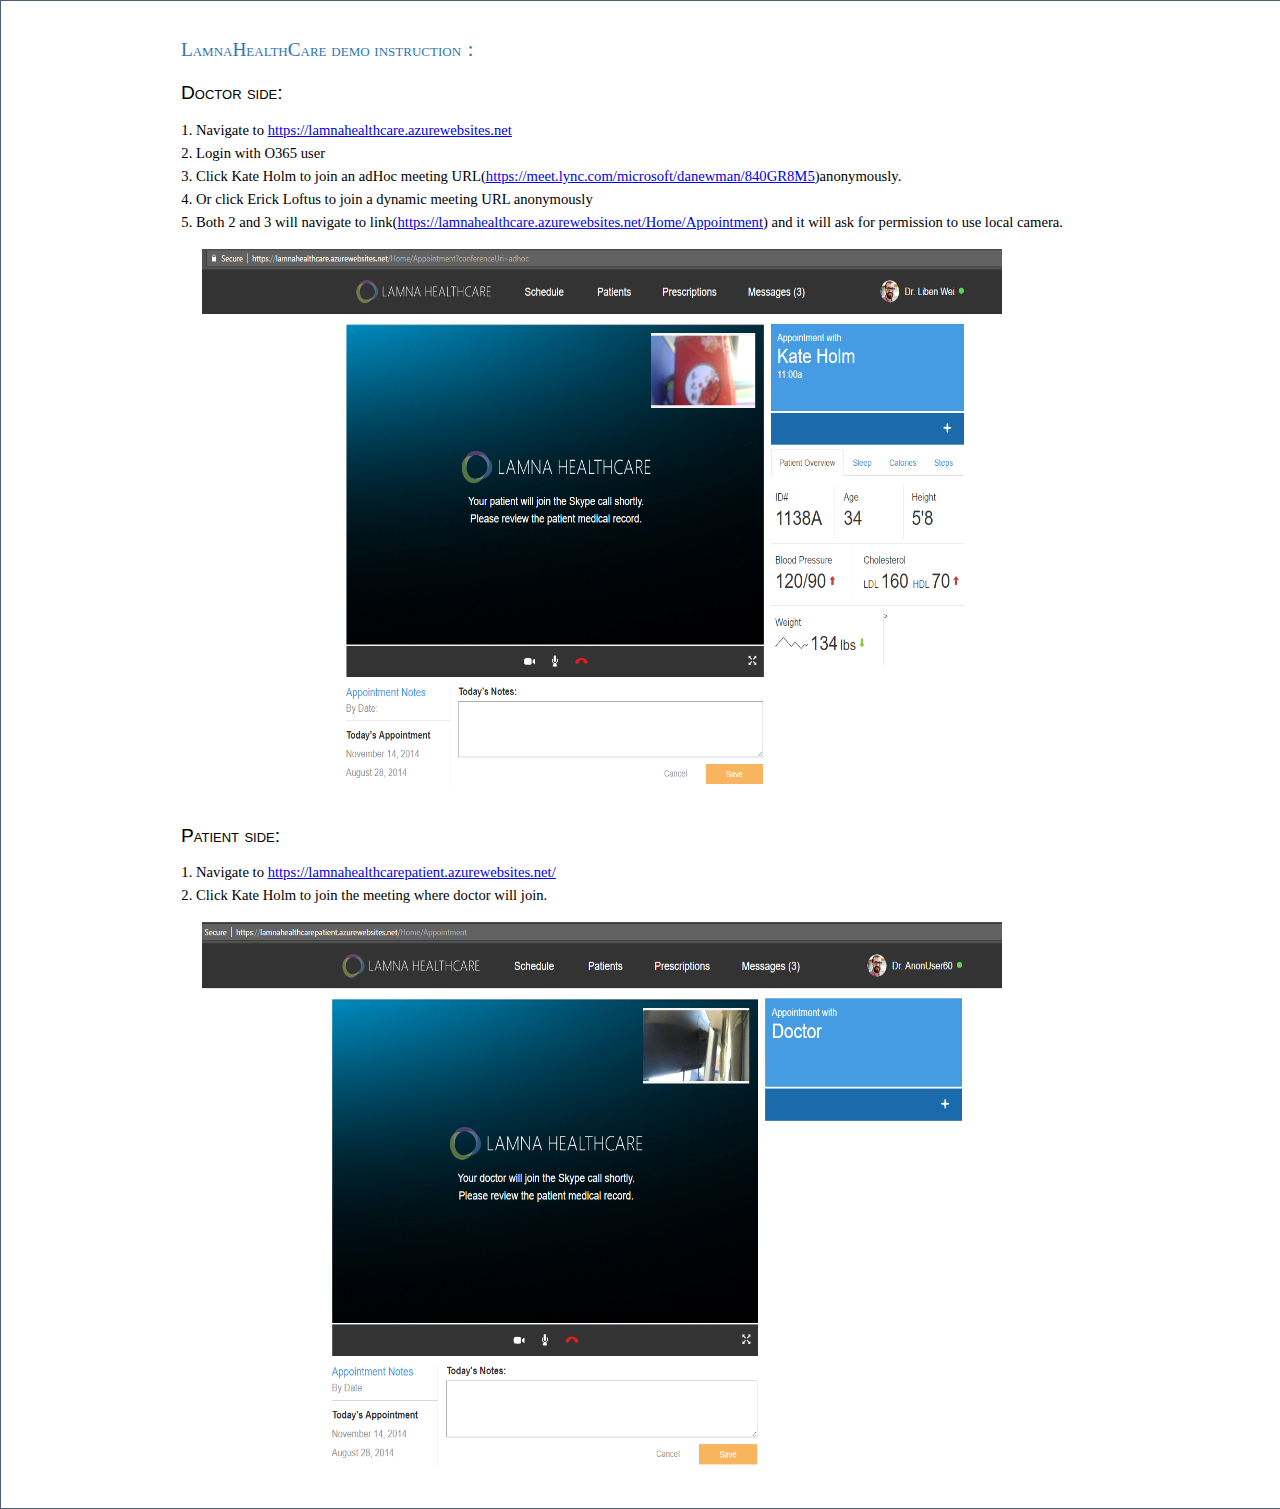
<file: metioPortal/metioPortal/instructions/LamnaHealthCare/index.html>
﻿<!DOCTYPE html>
<html>
    <head>
        <title>LamnaHealthCare demo instruction:</title>
        <link href="../Layout/index.css" rel="stylesheet" />
    </head>
    <body>
        <div class="page">
            <h1>
            LamnaHealthCare demo instruction：
            </h1>
            <div>
                <h3>Doctor side:</h3>
                <p></p>
                <ol>
                    <li>Navigate to <a href="https://lamnahealthcare.azurewebsites.net">https://lamnahealthcare.azurewebsites.net</a></li>
                    <li>Login with O365 user </li>
                    <li>Click Kate Holm to join an adHoc meeting URL(<a href="https://meet.lync.com/microsoft/danewman/840GR8M5">https://meet.lync.com/microsoft/danewman/840GR8M5</a>)anonymously.</li>
                    <li>Or click Erick Loftus to join a dynamic meeting URL anonymously</li>
                    <li>Both 2 and 3 will navigate to link(<a href="https://lamnahealthcare.azurewebsites.net/Home/Appointment">https://lamnahealthcare.azurewebsites.net/Home/Appointment</a>) and it will ask for permission to use local camera. 
                        <p></p>
                        <div>
                          <img alt="Doctor side" class="fr_img fr_highimgsize" src="images/Doctor_side.png"/>
                        </div>
                    </li>
                </ol>
                <h3>Patient side:</h3>
                <p></p>
                <ol>
                   <li>Navigate to <a href="https://lamnahealthcarepatient.azurewebsites.net/">https://lamnahealthcarepatient.azurewebsites.net/</a></li>
                   <li>Click Kate Holm to join the meeting where doctor will join. </li>
                   <p></p>
                   <div>
                     <img alt="Patient side" class="fr_img fr_highimgsize" src="images/Patient_side.png"/>
                   </div>
                </ol>
            </div>
        </div>
    </body>
</html>
</file>
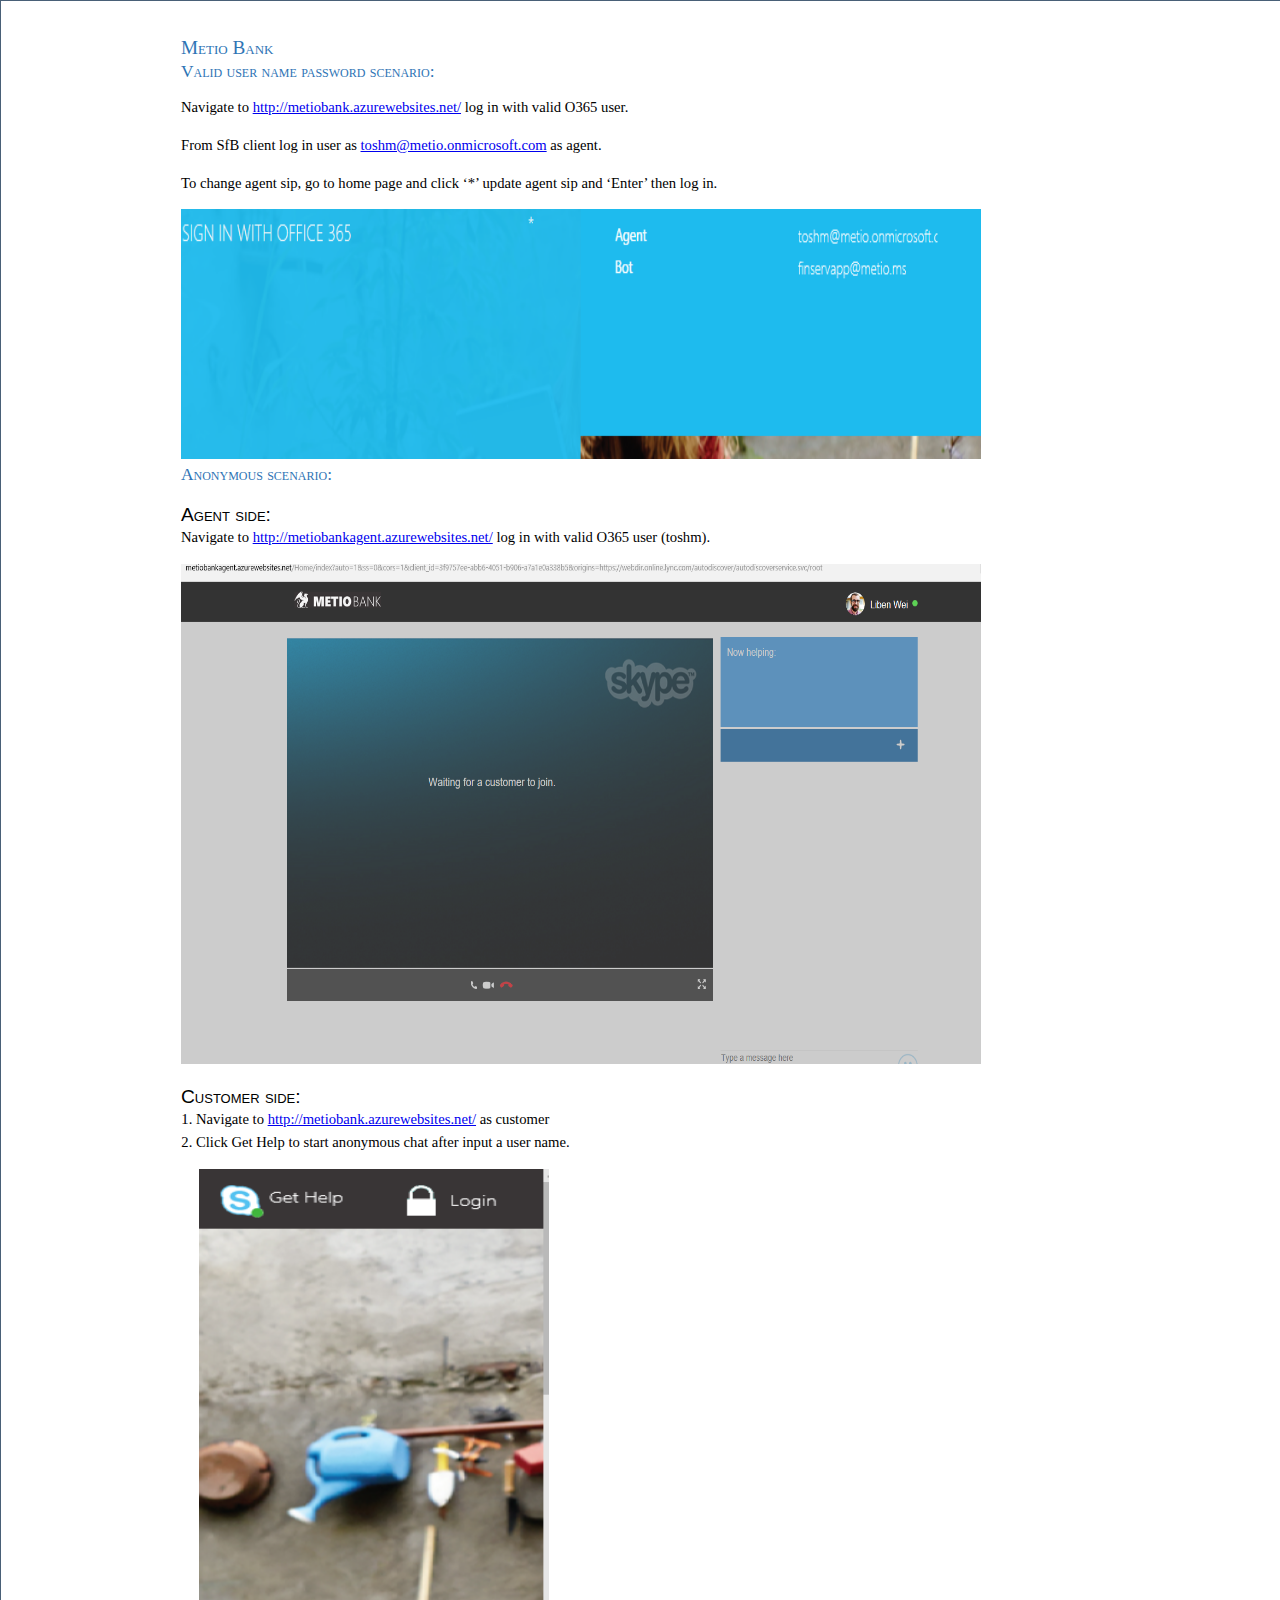
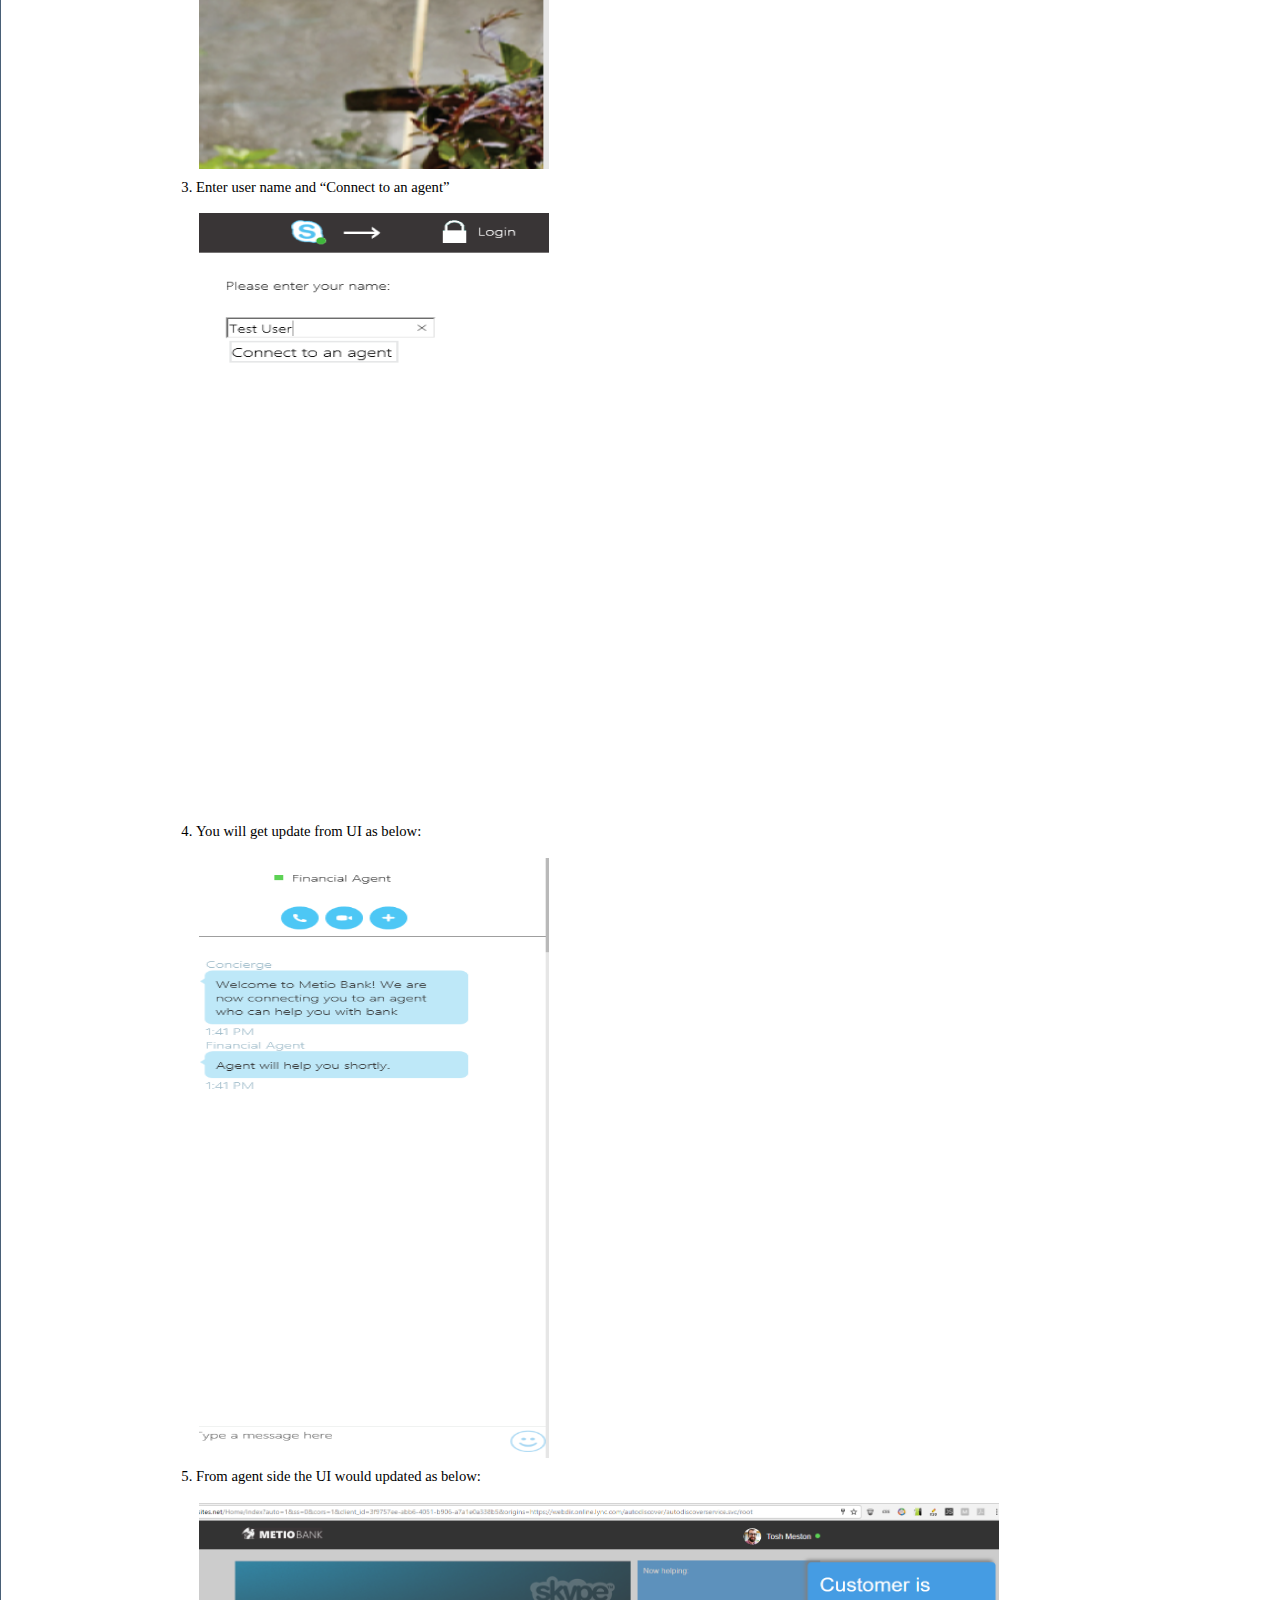
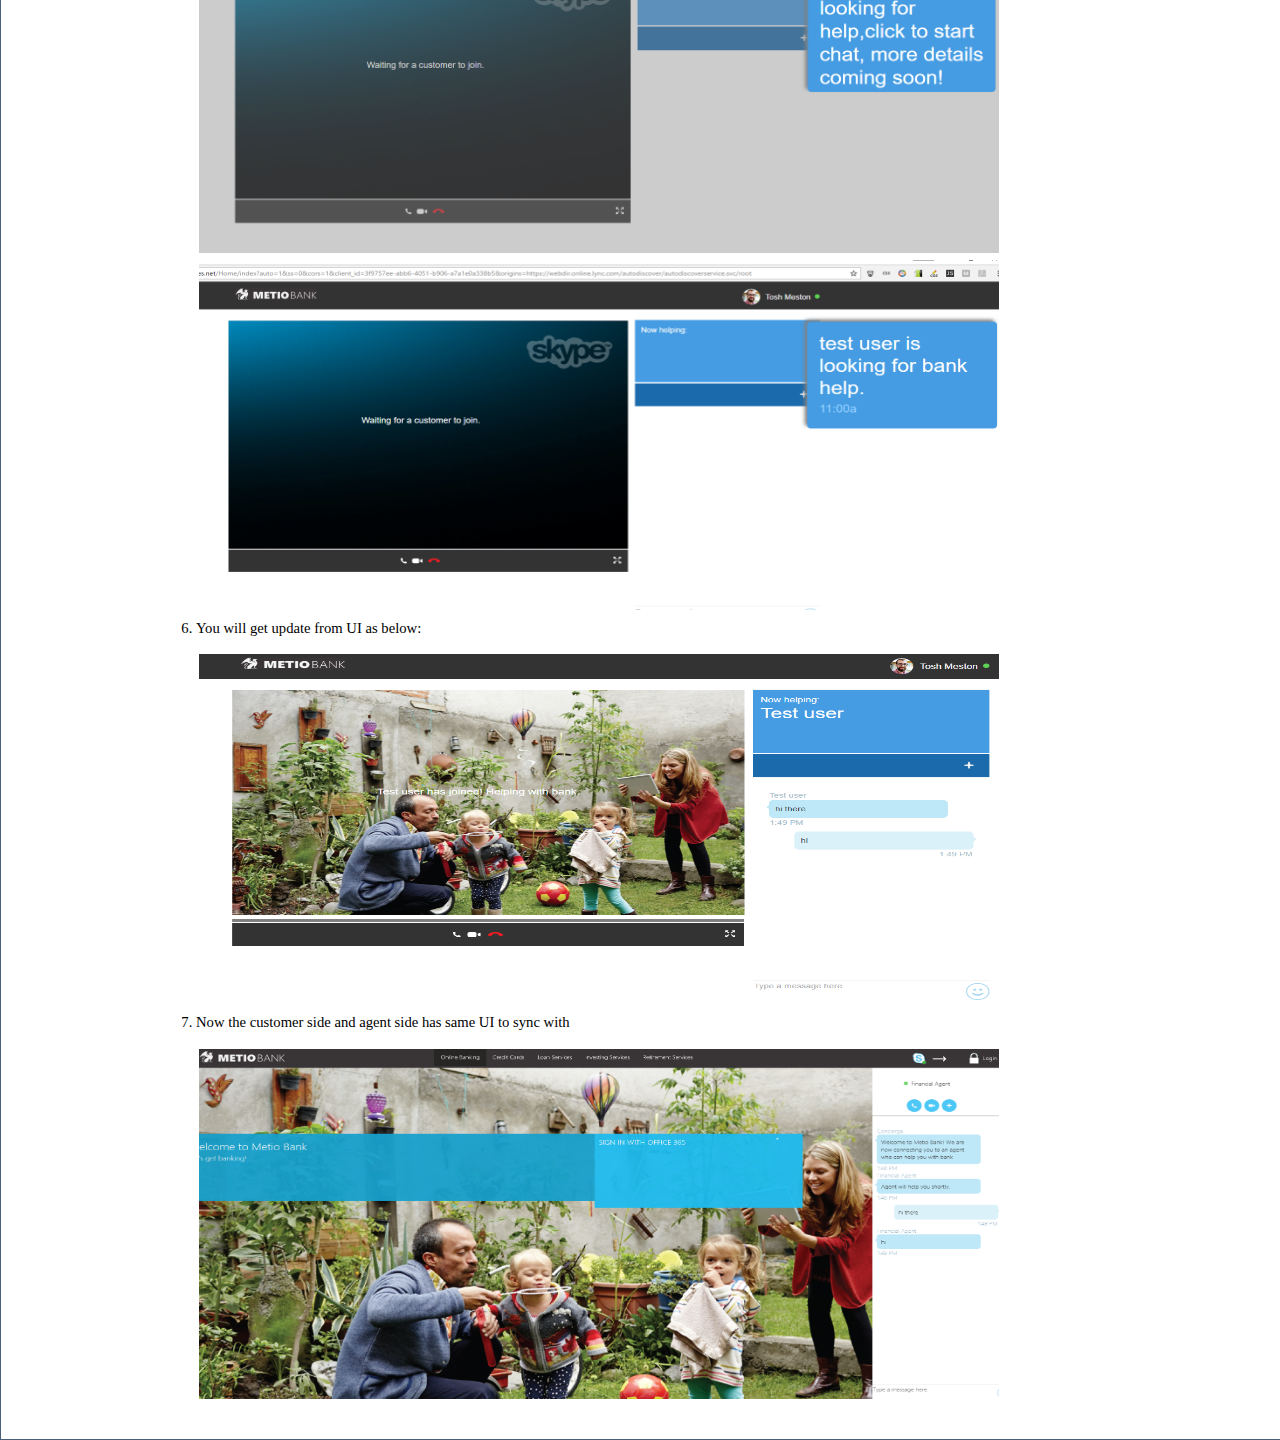
<file: metioPortal/metioPortal/instructions/MetioBank/index.html>
﻿<!DOCTYPE html>
<html>
    <head>
        <title>Metio Bank</title>
        <link href="../Layout/index.css" rel="stylesheet" />
    </head>
    <body>
        <div class="page">
            <h1>
            Metio Bank
            </h1>
            <div>
                <h2>Valid user name password scenario:</h2>
                <p>Navigate to <a href="http://metiobank.azurewebsites.net/">http://metiobank.azurewebsites.net/</a> log in with valid O365 user.</p>
                <p>From SfB client log in user as <a href="mailto:toshm@metio.onmicrosoft.com">toshm@metio.onmicrosoft.com</a> as agent.</p>
                <p>To change agent sip, go to home page and click ‘*’ update agent sip and ‘Enter’ then log in.</p>
                <div>
                    <img alt="valid user name password scenario" class="specialimg"   height="250" width="800" src="images/valid_user_name_password_scenario.png"/>
                </div>                
                 
                <h2>Anonymous scenario:</h2>

                <h3>Agent side:</h3>
                <p style="margin-top: 0px">Navigate to <a href="http://metiobankagent.azurewebsites.net/">http://metiobankagent.azurewebsites.net/</a> log in with valid O365 user (toshm). 
                <div>
                    <img alt="Anonymous scenario Agent" class="specialimg"   height="500" width="800" src="images/Anonymous_scenario_Agent.png"/>
                </div>
                </p>
                <h3>Customer side:</h3>
                <ol>
                <li>Navigate to  <a href="http://metiobank.azurewebsites.net/">http://metiobank.azurewebsites.net/</a> as customer</li>
                <li>Click Get Help to start anonymous chat after input a user name.
                <p></p>
                <div>
                    <img alt="Anonymous scenario Customer login" class="normalimg highimgsize"  src="images/Anonymous_scenario_Customer_login.png"/>
                </div> 
                </li>
                
                <li>Enter user name and “Connect to an agent”
                <p></p>
                <div>
                    <img alt="Anonymous scenario Customer Connection" class="normalimg highimgsize"   src="images/Anonymous_scenario_Customer_connection.png"/>
                </div> 
                </li> 
                
                <li>You will get update from UI as below:
                <p></p>
                <div>
                    <img alt="Anonymous scenario Customer update" class="normalimg highimgsize"   src="images/Anonymous_scenario_Customer_update.png"/>
                </div> 
                </li>
                    
                <li>From agent side the UI would updated as below:
                <p></p>
                <div>
                    <img alt="Anonymous scenario Customer meetings customer" class="normalimg middleimgsize"    src="images/Anonymous_scenario_Customer_meetings_customer.png"/>
                </div>
                <div>
                    <img alt="Anonymous scenario Customer meetings bank" class="normalimg middleimgsize"   src="images/Anonymous_scenario_Customer_meetings_bank.png"/>
                </div>  
                </li>
                <li>You will get update from UI as below:
                <p></p>
                <div>
                    <img alt="Anonymous scenario Customer accept" class="normalimg middleimgsize"   src="images/Anonymous_scenario_Customer_accept.png"/>
                </div> 
                </li>
                <li>Now the customer side and agent side has same UI to sync with
                <p></p>
                <div>
                    <img alt="Anonymous scenario Customer sync" class="normalimg middleimgsize"   src="images/Anonymous_scenario_Customer_sync.png"/>
                </div> 
                </li>    
                </ol>
            </div>
        </div>
    </body>
</html>
</file>
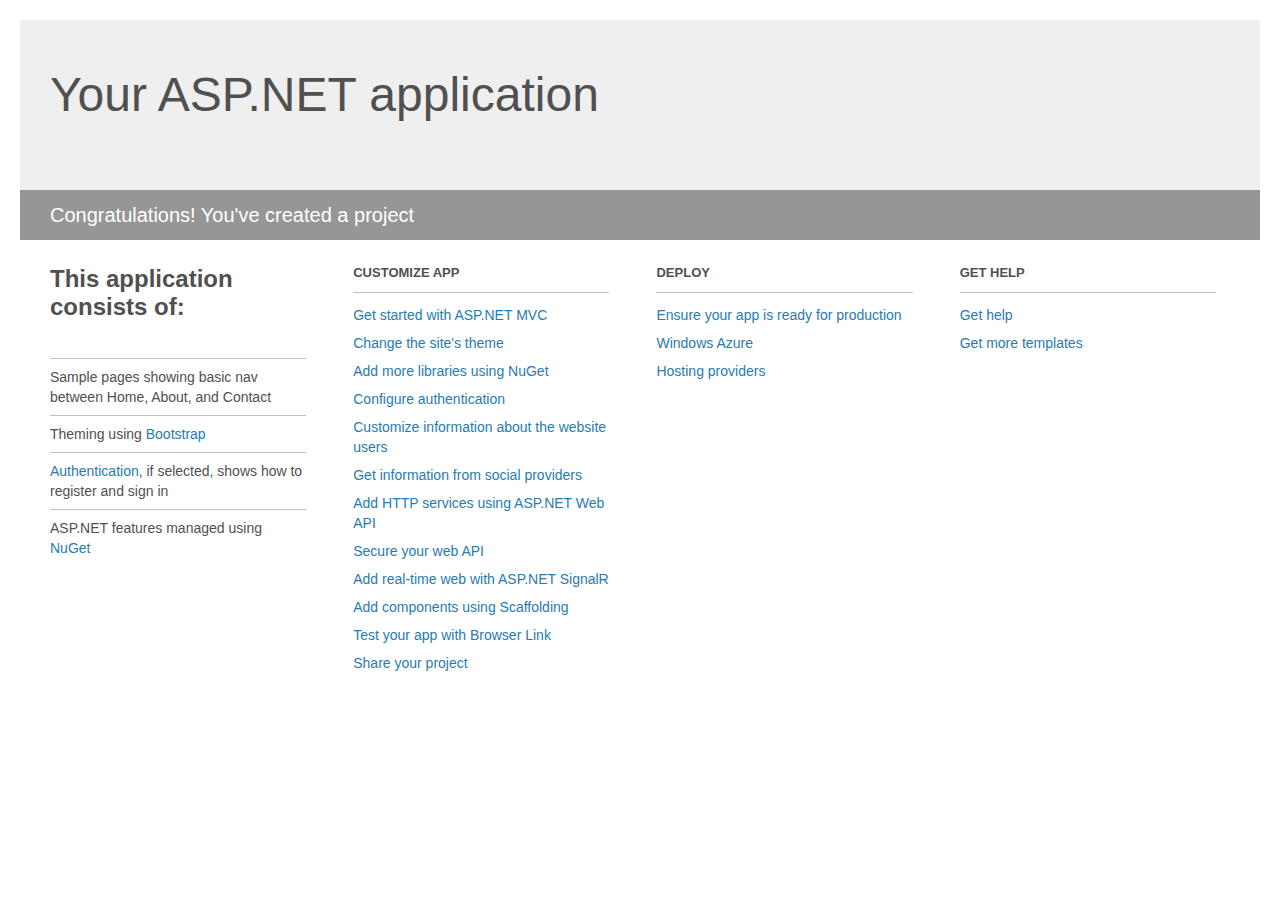
<file: Lamna.HealthCare/Project_Readme.html>
﻿<!DOCTYPE html>
<html lang="en">
<head>
    <meta charset="utf-8" />
    <title>Your ASP.NET application</title>
    <style>
        body {
            background: #fff;
            color: #505050;
            font: 14px 'Segoe UI', tahoma, arial, helvetica, sans-serif;
            margin: 20px;
            padding: 0;
        }

        #header {
            background: #efefef;
            padding: 0;
        }

        h1 {
            font-size: 48px;
            font-weight: normal;
            margin: 0;
            padding: 0 30px;
            line-height: 150px;
        }

        p {
            font-size: 20px;
            color: #fff;
            background: #969696;
            padding: 0 30px;
            line-height: 50px;
        }

        #main {
            padding: 5px 30px;
        }

        .section {
            width: 21.7%;
            float: left;
            margin: 0 0 0 4%;
        }

            .section h2 {
                font-size: 13px;
                text-transform: uppercase;
                margin: 0;
                border-bottom: 1px solid silver;
                padding-bottom: 12px;
                margin-bottom: 8px;
            }

            .section.first {
                margin-left: 0;
            }

                .section.first h2 {
                    font-size: 24px;
                    text-transform: none;
                    margin-bottom: 25px;
                    border: none;
                }

                .section.first li {
                    border-top: 1px solid silver;
                    padding: 8px 0;
                }

            .section.last {
                margin-right: 0;
            }

        ul {
            list-style: none;
            padding: 0;
            margin: 0;
            line-height: 20px;
        }

        li {
            padding: 4px 0;
        }

        a {
            color: #267cb2;
            text-decoration: none;
        }

            a:hover {
                text-decoration: underline;
            }
    </style>
</head>
<body>

    <div id="header">
        <h1>Your ASP.NET application</h1>
        <p>Congratulations! You've created a project</p>
    </div>

    <div id="main">
        <div class="section first">
            <h2>This application consists of:</h2>
            <ul>
                <li>Sample pages showing basic nav between Home, About, and Contact</li>
                <li>Theming using <a href="http://go.microsoft.com/fwlink/?LinkID=320754">Bootstrap</a></li>
                <li><a href="http://go.microsoft.com/fwlink/?LinkID=320755">Authentication</a>, if selected, shows how to register and sign in</li>
                <li>ASP.NET features managed using <a href="http://go.microsoft.com/fwlink/?LinkID=320756">NuGet</a></li>
            </ul>
        </div>

        <div class="section">
            <h2>Customize app</h2>
            <ul>
                <li><a href="http://go.microsoft.com/fwlink/?LinkID=320757">Get started with ASP.NET MVC</a></li>
                <li><a href="http://go.microsoft.com/fwlink/?LinkID=320758">Change the site's theme</a></li>
                <li><a href="http://go.microsoft.com/fwlink/?LinkID=320759">Add more libraries using NuGet</a></li>
                <li><a href="http://go.microsoft.com/fwlink/?LinkID=320760">Configure authentication</a></li>
                <li><a href="http://go.microsoft.com/fwlink/?LinkID=320761">Customize information about the website users</a></li>
                <li><a href="http://go.microsoft.com/fwlink/?LinkID=320762">Get information from social providers</a></li>
                <li><a href="http://go.microsoft.com/fwlink/?LinkID=320763">Add HTTP services using ASP.NET Web API</a></li>
                <li><a href="http://go.microsoft.com/fwlink/?LinkID=320764">Secure your web API</a></li>
                <li><a href="http://go.microsoft.com/fwlink/?LinkID=320765">Add real-time web with ASP.NET SignalR</a></li>
                <li><a href="http://go.microsoft.com/fwlink/?LinkID=320766">Add components using Scaffolding</a></li>
                <li><a href="http://go.microsoft.com/fwlink/?LinkID=320767">Test your app with Browser Link</a></li>
                <li><a href="http://go.microsoft.com/fwlink/?LinkID=320768">Share your project</a></li>
            </ul>
        </div>

        <div class="section">
            <h2>Deploy</h2>
            <ul>
                <li><a href="http://go.microsoft.com/fwlink/?LinkID=320769">Ensure your app is ready for production</a></li>
                <li><a href="http://go.microsoft.com/fwlink/?LinkID=320770">Windows Azure</a></li>
                <li><a href="http://go.microsoft.com/fwlink/?LinkID=320771">Hosting providers</a></li>
            </ul>
        </div>

        <div class="section last">
            <h2>Get help</h2>
            <ul>
                <li><a href="http://go.microsoft.com/fwlink/?LinkID=320772">Get help</a></li>
                <li><a href="http://go.microsoft.com/fwlink/?LinkID=320773">Get more templates</a></li>
            </ul>
        </div>
    </div>

</body>
</html>
</file>
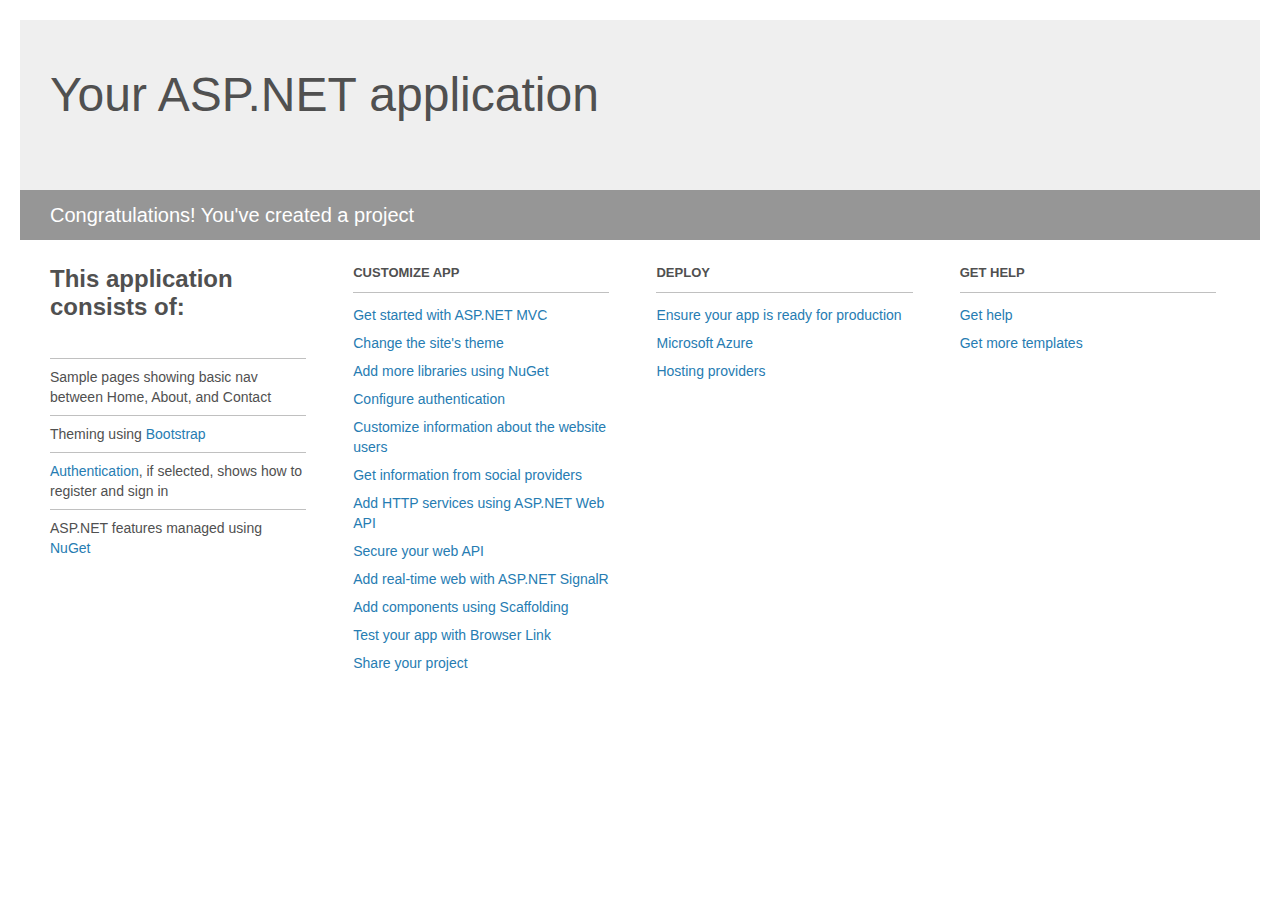
<file: metioPortal/metioPortal/Project_Readme.html>
﻿<!DOCTYPE html>
<html lang="en">
<head>
    <meta charset="utf-8" />
    <title>Your ASP.NET application</title>
    <style>
        body {
            background: #fff;
            color: #505050;
            font: 14px 'Segoe UI', tahoma, arial, helvetica, sans-serif;
            margin: 20px;
            padding: 0;
        }

        #header {
            background: #efefef;
            padding: 0;
        }

        h1 {
            font-size: 48px;
            font-weight: normal;
            margin: 0;
            padding: 0 30px;
            line-height: 150px;
        }

        p {
            font-size: 20px;
            color: #fff;
            background: #969696;
            padding: 0 30px;
            line-height: 50px;
        }

        #main {
            padding: 5px 30px;
        }

        .section {
            width: 21.7%;
            float: left;
            margin: 0 0 0 4%;
        }

            .section h2 {
                font-size: 13px;
                text-transform: uppercase;
                margin: 0;
                border-bottom: 1px solid silver;
                padding-bottom: 12px;
                margin-bottom: 8px;
            }

            .section.first {
                margin-left: 0;
            }

                .section.first h2 {
                    font-size: 24px;
                    text-transform: none;
                    margin-bottom: 25px;
                    border: none;
                }

                .section.first li {
                    border-top: 1px solid silver;
                    padding: 8px 0;
                }

            .section.last {
                margin-right: 0;
            }

        ul {
            list-style: none;
            padding: 0;
            margin: 0;
            line-height: 20px;
        }

        li {
            padding: 4px 0;
        }

        a {
            color: #267cb2;
            text-decoration: none;
        }

            a:hover {
                text-decoration: underline;
            }
    </style>
</head>
<body>

    <div id="header">
        <h1>Your ASP.NET application</h1>
        <p>Congratulations! You've created a project</p>
    </div>

    <div id="main">
        <div class="section first">
            <h2>This application consists of:</h2>
            <ul>
                <li>Sample pages showing basic nav between Home, About, and Contact</li>
                <li>Theming using <a href="http://go.microsoft.com/fwlink/?LinkID=615519">Bootstrap</a></li>
                <li><a href="http://go.microsoft.com/fwlink/?LinkID=615520">Authentication</a>, if selected, shows how to register and sign in</li>
                <li>ASP.NET features managed using <a href="http://go.microsoft.com/fwlink/?LinkID=320756">NuGet</a></li>
            </ul>
        </div>

        <div class="section">
            <h2>Customize app</h2>
            <ul>
                <li><a href="http://go.microsoft.com/fwlink/?LinkID=615541">Get started with ASP.NET MVC</a></li>
                <li><a href="http://go.microsoft.com/fwlink/?LinkID=615523">Change the site's theme</a></li>
                <li><a href="http://go.microsoft.com/fwlink/?LinkID=615524">Add more libraries using NuGet</a></li>
                <li><a href="http://go.microsoft.com/fwlink/?LinkID=615542">Configure authentication</a></li>
                <li><a href="http://go.microsoft.com/fwlink/?LinkID=615526">Customize information about the website users</a></li>
                <li><a href="http://go.microsoft.com/fwlink/?LinkID=615527">Get information from social providers</a></li>
                <li><a href="http://go.microsoft.com/fwlink/?LinkID=615528">Add HTTP services using ASP.NET Web API</a></li>
                <li><a href="http://go.microsoft.com/fwlink/?LinkID=615529">Secure your web API</a></li>
                <li><a href="http://go.microsoft.com/fwlink/?LinkID=615530">Add real-time web with ASP.NET SignalR</a></li>
                <li><a href="http://go.microsoft.com/fwlink/?LinkID=615531">Add components using Scaffolding</a></li>
                <li><a href="http://go.microsoft.com/fwlink/?LinkID=615532">Test your app with Browser Link</a></li>
                <li><a href="http://go.microsoft.com/fwlink/?LinkID=615533">Share your project</a></li>
            </ul>
        </div>

        <div class="section">
            <h2>Deploy</h2>
            <ul>
                <li><a href="http://go.microsoft.com/fwlink/?LinkID=615534">Ensure your app is ready for production</a></li>
                <li><a href="http://go.microsoft.com/fwlink/?LinkID=615535">Microsoft Azure</a></li>
                <li><a href="http://go.microsoft.com/fwlink/?LinkID=615536">Hosting providers</a></li>
            </ul>
        </div>

        <div class="section last">
            <h2>Get help</h2>
            <ul>
                <li><a href="http://go.microsoft.com/fwlink/?LinkID=615537">Get help</a></li>
                <li><a href="http://go.microsoft.com/fwlink/?LinkID=615538">Get more templates</a></li>
            </ul>
        </div>
    </div>

</body>
</html>
</file>
<file: metioPortal/metioPortal/instructions/Layout/index.css>
﻿body {
    background: #b6b7bc;
    font-size: .80em;
    font-family: "Helvetica Neue", "Lucida Grande", "Segoe UI", Arial, Helvetica, Verdana, sans-serif;
    margin: 0px;
    padding: 0px;
    color: #000000;
}

.page {
    width: 1655px;
    background-color: #FFFFFF;
    margin: 0 auto;
    border: 1px solid #496077;
    padding: 20px;
    width: 100%;
}

.section{
    margin-top: 20px;
}

ol, ul{
    margin-top: 0px;
    margin-left: 135px;
}

li{
    line-height: 23px;
    font-size: 11.0pt;
    font-family: "Calibri","sans-serif";
}
p{
    line-height: 23px;
    font-size: 11.0pt;
    font-family: "Calibri","sans-serif";
    margin-left: 160px;
}



h1 {
    margin-top: 12.0pt;
    margin-right: 0in;
    margin-bottom: 0in;
    margin-left: 0in;
    margin-bottom: .0001pt;
    line-height: normal;
    page-break-after: avoid;
    mso-outline-level: 1;
    font-size: 16.0pt;
    font-family: "Calibri Light","sans-serif";
    color: #2E74B5;

}

h1 {
    font-size: 1.6em;
    padding-bottom: 0px;
    margin-bottom: 0px;
}

h1, h2, h3, h4, h5, h6 {
    font-size: 1.5em;
    font-variant: small-caps;
    text-transform: none;
    font-weight: 200;
    margin-bottom: 0px;
    margin-left: 160px;
}

h2 {
    margin-top: 2.0pt;
    margin-right: 0in;
    margin-bottom: 0in;
    margin-left: 0in;
    margin-bottom: .0001pt;
    line-height: normal;
    page-break-after: avoid;
    mso-outline-level: 2;
    font-size: 13.0pt;
    font-family: "Calibri Light","sans-serif";
    color: #2E74B5;
    font-weight: normal;
}
h2 {
    font-size: 13.0pt;
    display: block;
    margin-left: 160px;
}
.specialimg {
  margin-left: 160px;
}
.normalimg {
  margin-left: 3px;
}
.fr_img{
    margin-left: 6px;
}
.fr_highimgsize {
    height:550px;
    width:800px;
}
.middleimgsize {
    height:350px;
    width:800px;
}
.highimgsize {
    height:600px;
    width:350px;
}
</file>
